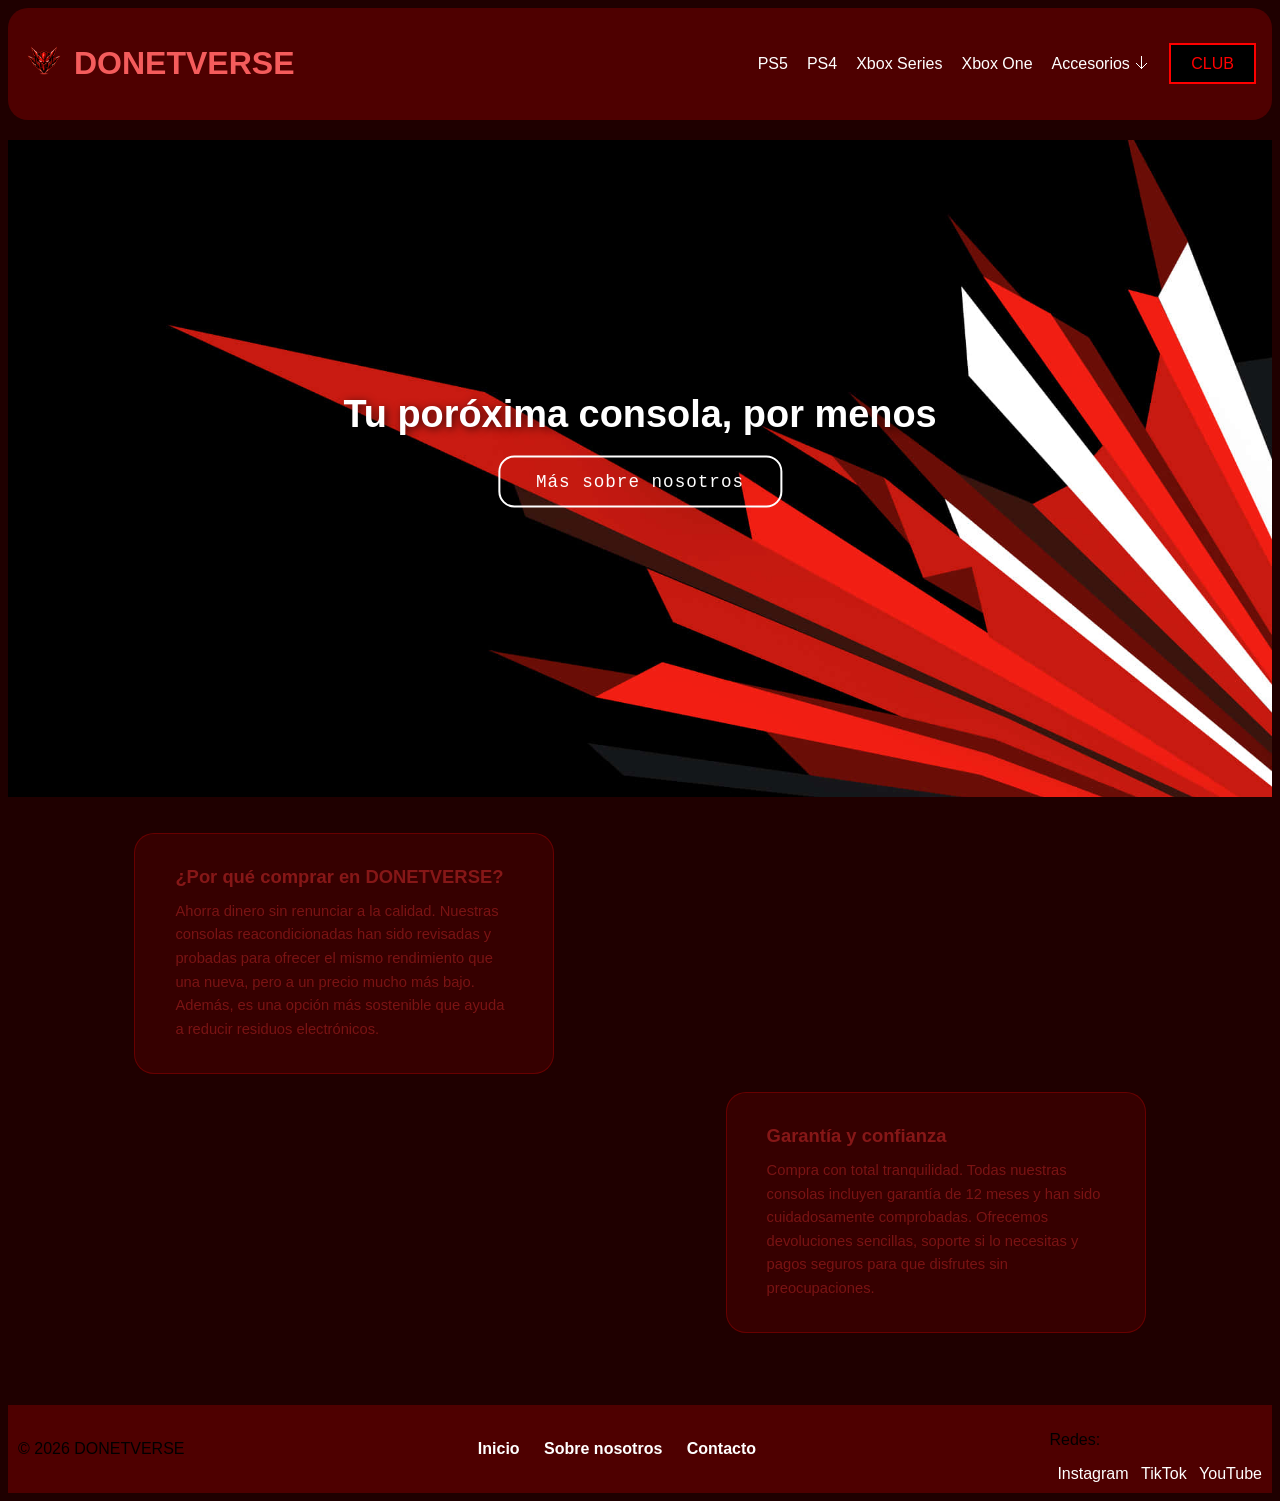
<file: index.html>
<!DOCTYPE html>
<html lang="en">
<head>
    <link rel="shortcut icon" href="sources/icono.png" />
    <link rel="stylesheet" href="style.css">
    <meta charset="UTF-8">
    <meta name="viewport" content="width=device-width, initial-scale=1.0">
    <title>Inicio</title>
</head>
<body>
    <header>
        <div class="logo">
        <a href="index.html"><img src="sources/icono.png" alt="logo"></a>
        <h1 class="titulo"><a href="index.html">DONETVERSE</a></h1>
        </div>
        <nav>
            <a href="ps5.html" class="botones-header">PS5</a>
            <a href="ps4.html" class="botones-header">PS4</a>
            <a href="xboxseries.html" class="botones-header">Xbox Series</a>
            <a href="xboxone.html" class="botones-header">Xbox One</a>
            <div class="desplegable">
                <a href="#" class="botones-header">Accesorios 🡣</a>
                <div class="contenido-desplegable">
                    <a href="acps5.html">PS5</a>
                    <a href="acps4.html">PS4</a>
                    <a href="acxobseries.html">Xbox Series</a>
                    <a href="acxboxone.html">Xbox One</a>
                </div>
            </div>
            <a href="club.html" class="boton-header-club">Club</a>
        </nav>
    </header>
    <div class="slider">
    <div class="texto-central">
        <h1 class="titulo-slider">Tu poróxima consola, por menos</h1>
        <a class="boton-slider" href="sobrn.html">Más sobre nosotros</a>
    </div>
    <div class="slides">
        <img src="sources/img1.jpg">
        <img src="sources/img2.jpg">
        <img src="sources/img3.jpg">
        <img src="sources/img4.jpg">
        <img src="sources/img5.jpg">
    </div>
</div>
<br>
<br>
    <div class="caja-info caja-info-izquierda">
        <h3 class="caja-info-titulo">¿Por qué comprar en DONETVERSE?</h3>
        <p class="caja-info-texto">Ahorra dinero sin renunciar a la calidad. Nuestras consolas reacondicionadas han sido revisadas y probadas para ofrecer el mismo rendimiento que una nueva, pero a un precio mucho más bajo. Además, es una opción más sostenible que ayuda a reducir residuos electrónicos.</p>
    </div>
    <br>
    <div class="caja-info caja-info-derecha">
        <h3 class="caja-info-titulo">Garantía y confianza</h3>
        <p class="caja-info-texto">Compra con total tranquilidad. Todas nuestras consolas incluyen garantía de 12 meses y han sido cuidadosamente comprobadas. Ofrecemos devoluciones sencillas, soporte si lo necesitas y pagos seguros para que disfrutes sin preocupaciones.</p>
    </div>
    <br>
    <br>
    <br>
    <br>
    <footer class="pie">
        <div class="pie-izquierda">
            <p>© 2026 DONETVERSE</p>
        </div>
        <div class="pie-centro">
            <a href="index.html">Inicio</a>
            <a href="sobrn.html">Sobre nosotros</a>
            <a href="contacto.html">Contacto</a>
        </div>
        <div class="pie-derecha">
            <p>Redes:</p>
            <a href="https://www.instagram.com/">Instagram</a>
            <a href="https://www.tiktok.com/@donetversees">TikTok</a>
            <a href="https://www.youtube.com/@donetverse">YouTube</a>
        </div>
    </footer>
</body>
</html>
</file>
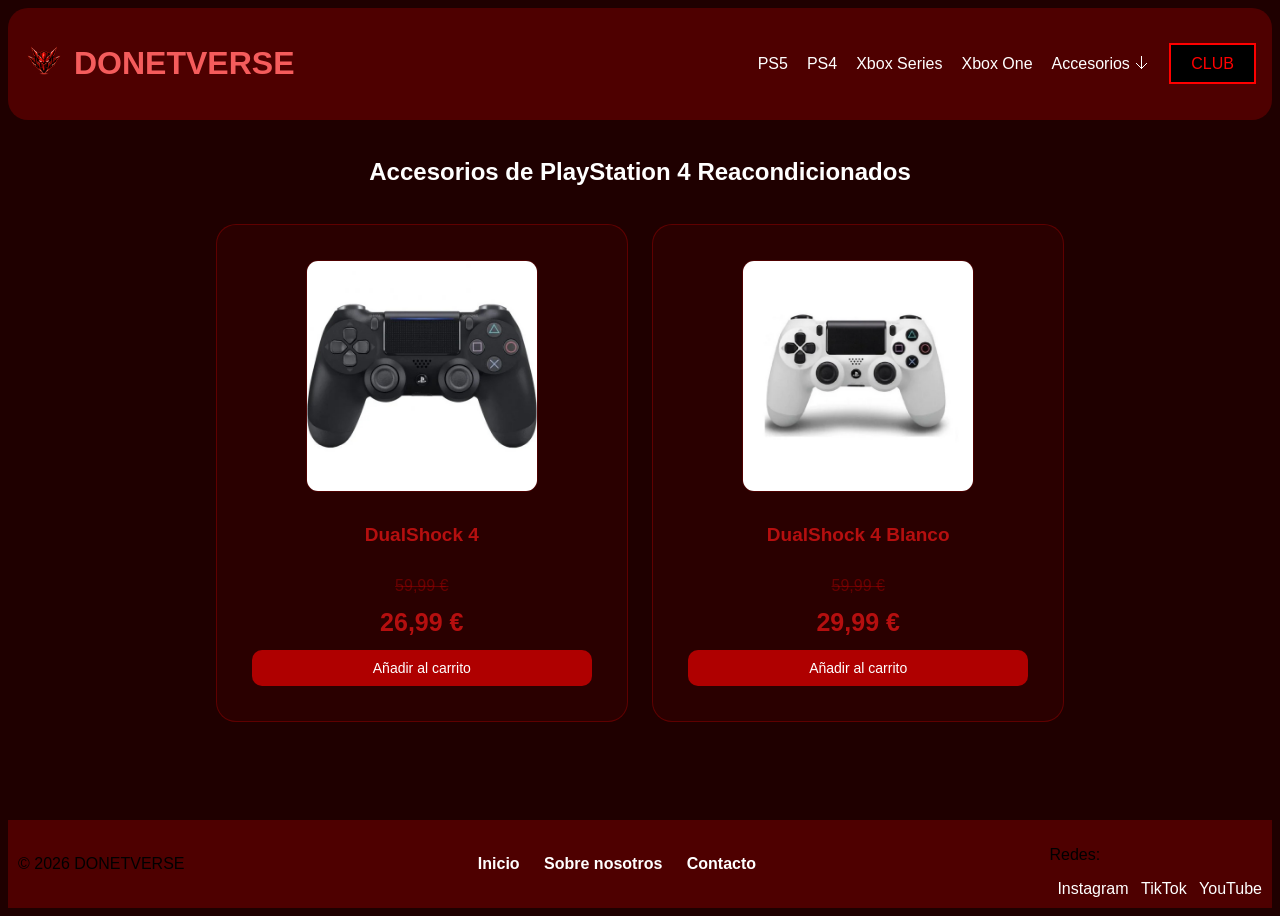
<file: acps4.html>
<!DOCTYPE html>
<html lang="en">
<head>
    <link rel="shortcut icon" href="sources/icono.png" />
    <link rel="stylesheet" href="style.css">
    <meta charset="UTF-8">
    <meta name="viewport" content="width=device-width, initial-scale=1.0">
    <title>Accesorios de PlayStation 4</title>
</head>
<body>
    <header>
        <div class="logo">
        <a href="index.html"><img src="sources/icono.png" alt="logo"></a>
        <h1 class="titulo"><a href="index.html">DONETVERSE</a></h1>
        </div>
        <nav>
            <a href="ps5.html" class="botones-header">PS5</a>
            <a href="ps4.html" class="botones-header">PS4</a>
            <a href="xboxseries.html" class="botones-header">Xbox Series</a>
            <a href="xboxone.html" class="botones-header">Xbox One</a>
            <div class="desplegable">
                <a href="#" class="botones-header">Accesorios 🡣</a>
                <div class="contenido-desplegable">
                    <a href="acps5.html">PS5</a>
                    <a href="acps4.html">PS4</a>
                    <a href="acxobseries.html">Xbox Series</a>
                    <a href="acxboxone.html">Xbox One</a>
                </div>
            </div>
            <a href="club.html" class="boton-header-club">Club</a>
        </nav>
    </header>
    <br>
    <h2 class="titulo-catalogo"> Accesorios de PlayStation 4 Reacondicionados</h2>
    <br>
    <div class="contenedor-productos">
        <div class="recuadro">
            <img class="recuadro-imagen" src="sources/ps4/mandops4.jpg">
            <p class="recuadro-titulo">DualShock 4</p>
            <span class="precio-original">59,99 €</span>
            <span class="precio-oferta">26,99 €</span>
            <button class="boton-registrarse" onclick="window.alert('Artículo añadido al carrito')">Añadir al carrito</button>
        </div>
        <div class="recuadro">
            <img class="recuadro-imagen" src="sources/ps4/mando2ps4.webp">
            <p class="recuadro-titulo">DualShock 4 Blanco</p>
            <span class="precio-original">59,99 €</span>
            <span class="precio-oferta">29,99 €</span>
            <button class="boton-registrarse" onclick="window.alert('Artículo añadido al carrito')">Añadir al carrito</button>
        </div>
    </div>
    <footer class="pie">
        <div class="pie-izquierda">
            <p>© 2026 DONETVERSE</p>
        </div>
        <div class="pie-centro">
            <a href="index.html">Inicio</a>
            <a href="sobrn.html">Sobre nosotros</a>
            <a href="contacto.html">Contacto</a>
        </div>
        <div class="pie-derecha">
            <p>Redes:</p>
            <a href="https://www.instagram.com/">Instagram</a>
            <a href="https://www.tiktok.com/@donetversees">TikTok</a>
            <a href="https://www.youtube.com/@donetverse">YouTube</a>
        </div>
    </footer>
</body>
</html>
</file>
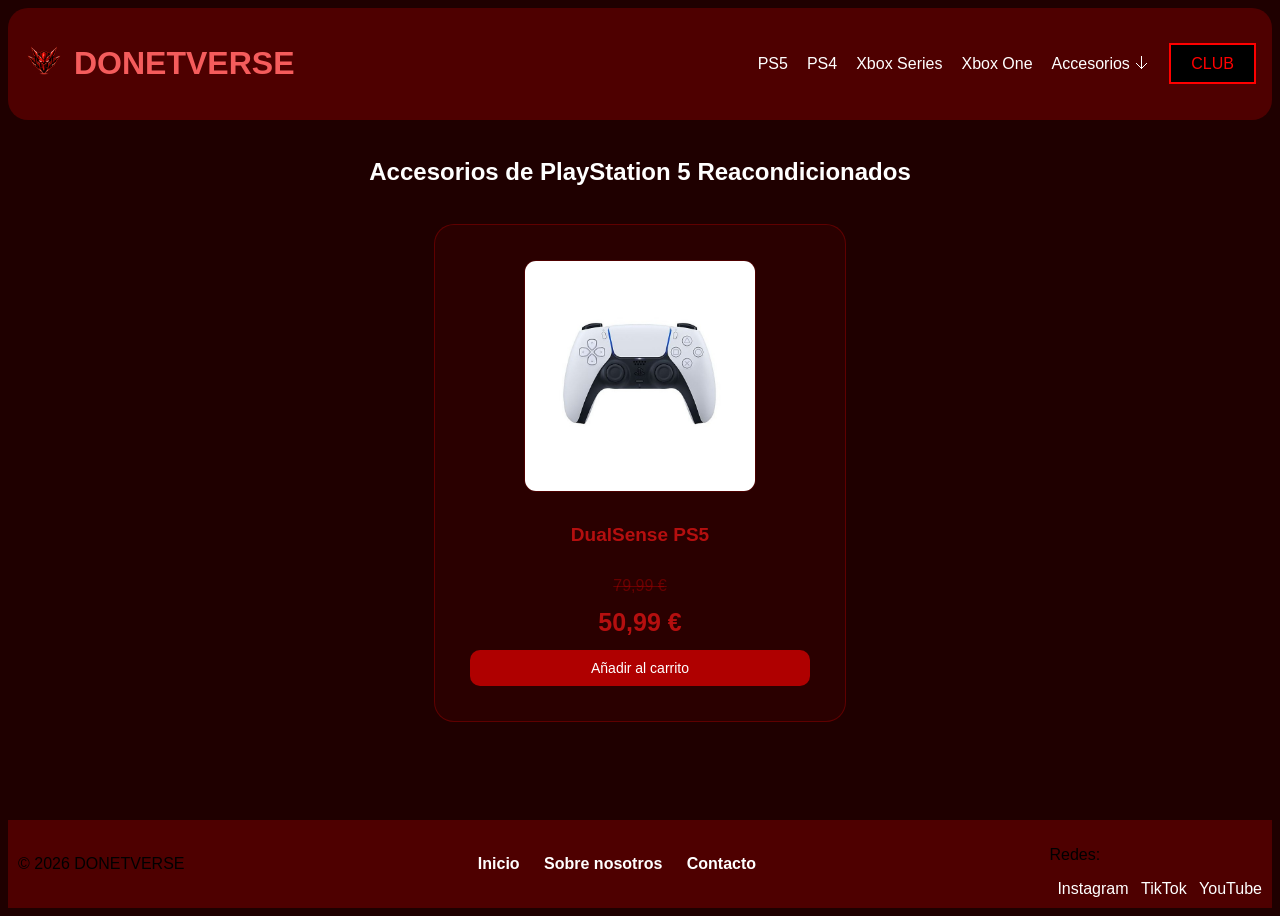
<file: acps5.html>
<!DOCTYPE html>
<html lang="en">
<head>
    <link rel="shortcut icon" href="sources/icono.png" />
    <link rel="stylesheet" href="style.css">
    <meta charset="UTF-8">
    <meta name="viewport" content="width=device-width, initial-scale=1.0">
    <title>Accesorios de PlayStation 5</title>
</head>
<body>
    <header>
        <div class="logo">
        <a href="index.html"><img src="sources/icono.png" alt="logo"></a>
        <h1 class="titulo"><a href="index.html">DONETVERSE</a></h1>
        </div>
        <nav>
            <a href="ps5.html" class="botones-header">PS5</a>
            <a href="ps4.html" class="botones-header">PS4</a>
            <a href="xboxseries.html" class="botones-header">Xbox Series</a>
            <a href="xboxone.html" class="botones-header">Xbox One</a>
            <div class="desplegable">
                <a href="#" class="botones-header">Accesorios 🡣</a>
                <div class="contenido-desplegable">
                    <a href="acps5.html">PS5</a>
                    <a href="acps4.html">PS4</a>
                    <a href="acxobseries.html">Xbox Series</a>
                    <a href="acxboxone.html">Xbox One</a>
                </div>
            </div>
            <a href="club.html" class="boton-header-club">Club</a>
        </nav>
    </header>
    <br>
    <h2 class="titulo-catalogo"> Accesorios de PlayStation 5 Reacondicionados</h2>
    <br>
    <div class="contenedor-productos">
        <div class="recuadro">
            <img class="recuadro-imagen" src="sources/ps5/mandops5.jpg">
            <p class="recuadro-titulo">DualSense PS5</p>
            <span class="precio-original">79,99 €</span>
            <span class="precio-oferta">50,99 €</span>
            <button class="boton-registrarse" onclick="window.alert('Artículo añadido al carrito')">Añadir al carrito</button>
        </div>
    </div>
    <footer class="pie">
        <div class="pie-izquierda">
            <p>© 2026 DONETVERSE</p>
        </div>
        <div class="pie-centro">
            <a href="index.html">Inicio</a>
            <a href="sobrn.html">Sobre nosotros</a>
            <a href="contacto.html">Contacto</a>
        </div>
        <div class="pie-derecha">
            <p>Redes:</p>
            <a href="https://www.instagram.com/">Instagram</a>
            <a href="https://www.tiktok.com/@donetversees">TikTok</a>
            <a href="https://www.youtube.com/@donetverse">YouTube</a>
        </div>
    </footer>
</body>
</html>
</file>
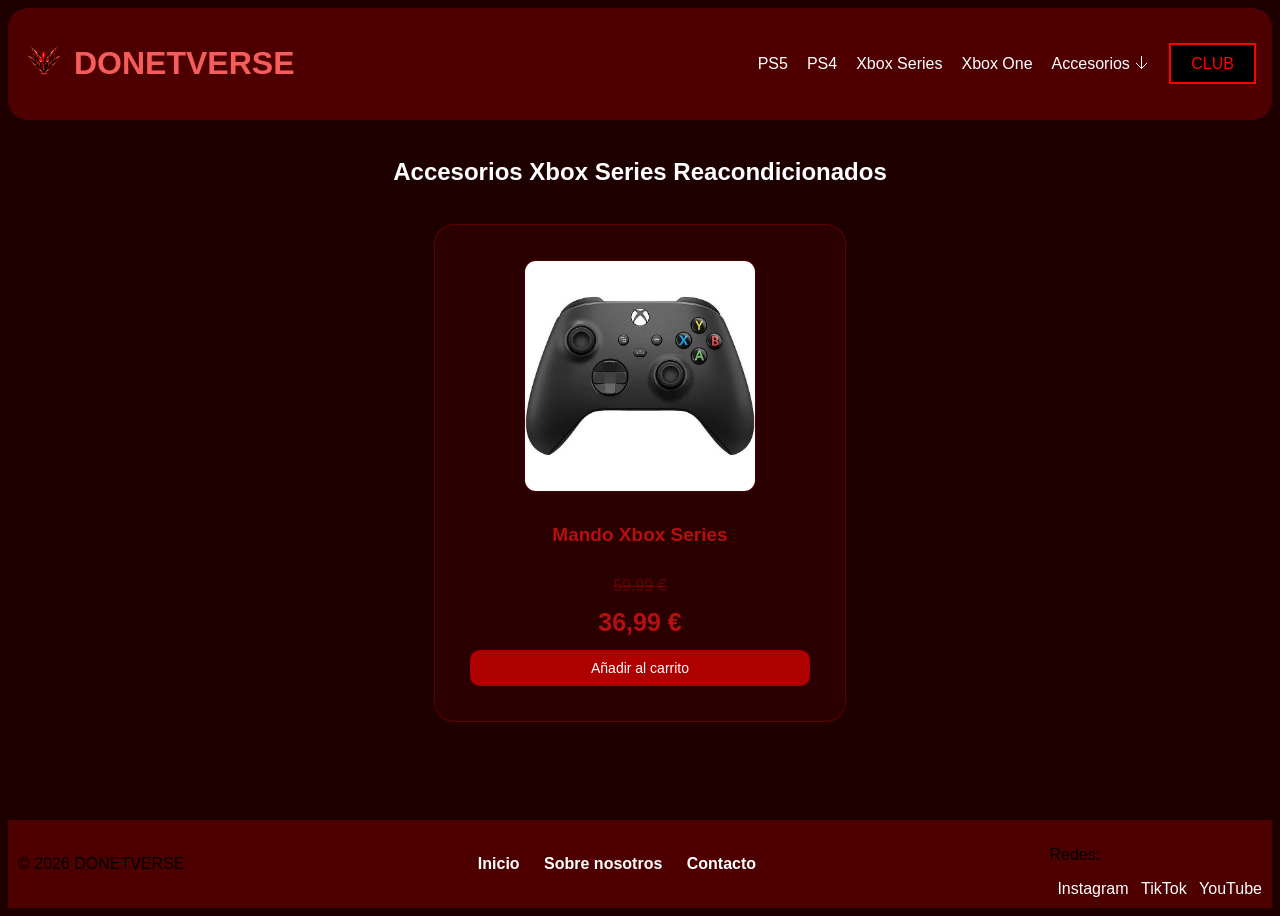
<file: acxobseries.html>
<!DOCTYPE html>
<html lang="en">
<head>
    <link rel="shortcut icon" href="sources/icono.png" />
    <link rel="stylesheet" href="style.css">
    <meta charset="UTF-8">
    <meta name="viewport" content="width=device-width, initial-scale=1.0">
    <title>Accesorios de Xbox Series</title>
</head>
<body>
    <header>
        <div class="logo">
        <a href="index.html"><img src="sources/icono.png" alt="logo"></a>
        <h1 class="titulo"><a href="index.html">DONETVERSE</a></h1>
        </div>
        <nav>
            <a href="ps5.html" class="botones-header">PS5</a>
            <a href="ps4.html" class="botones-header">PS4</a>
            <a href="xboxseries.html" class="botones-header">Xbox Series</a>
            <a href="xboxone.html" class="botones-header">Xbox One</a>
            <div class="desplegable">
                <a href="#" class="botones-header">Accesorios 🡣</a>
                <div class="contenido-desplegable">
                    <a href="acps5.html">PS5</a>
                    <a href="acps4.html">PS4</a>
                    <a href="acxobseries.html">Xbox Series</a>
                    <a href="acxboxone.html">Xbox One</a>
                </div>
            </div>
            <a href="club.html" class="boton-header-club">Club</a>
        </nav>
    </header>
    <br>
    <h2 class="titulo-catalogo"> Accesorios Xbox Series Reacondicionados</h2>
    <br>
    <div class="contenedor-productos">
        <div class="recuadro">
            <img class="recuadro-imagen" src="sources/xboxseries/mandoxbsx.jpg">
            <p class="recuadro-titulo">Mando Xbox Series</p>
            <span class="precio-original">59,99 €</span>
            <span class="precio-oferta">36,99 €</span>
            <button class="boton-registrarse" onclick="window.alert('Artículo añadido al carrito')">Añadir al carrito</button>
        </div>
    </div>
    <footer class="pie">
        <div class="pie-izquierda">
            <p>© 2026 DONETVERSE</p>
        </div>
        <div class="pie-centro">
            <a href="index.html">Inicio</a>
            <a href="sobrn.html">Sobre nosotros</a>
            <a href="contacto.html">Contacto</a>
        </div>
        <div class="pie-derecha">
            <p>Redes:</p>
            <a href="https://www.instagram.com/">Instagram</a>
            <a href="https://www.tiktok.com/@donetversees">TikTok</a>
            <a href="https://www.youtube.com/@donetverse">YouTube</a>
        </div>
    </footer>
</body>
</html>
</file>
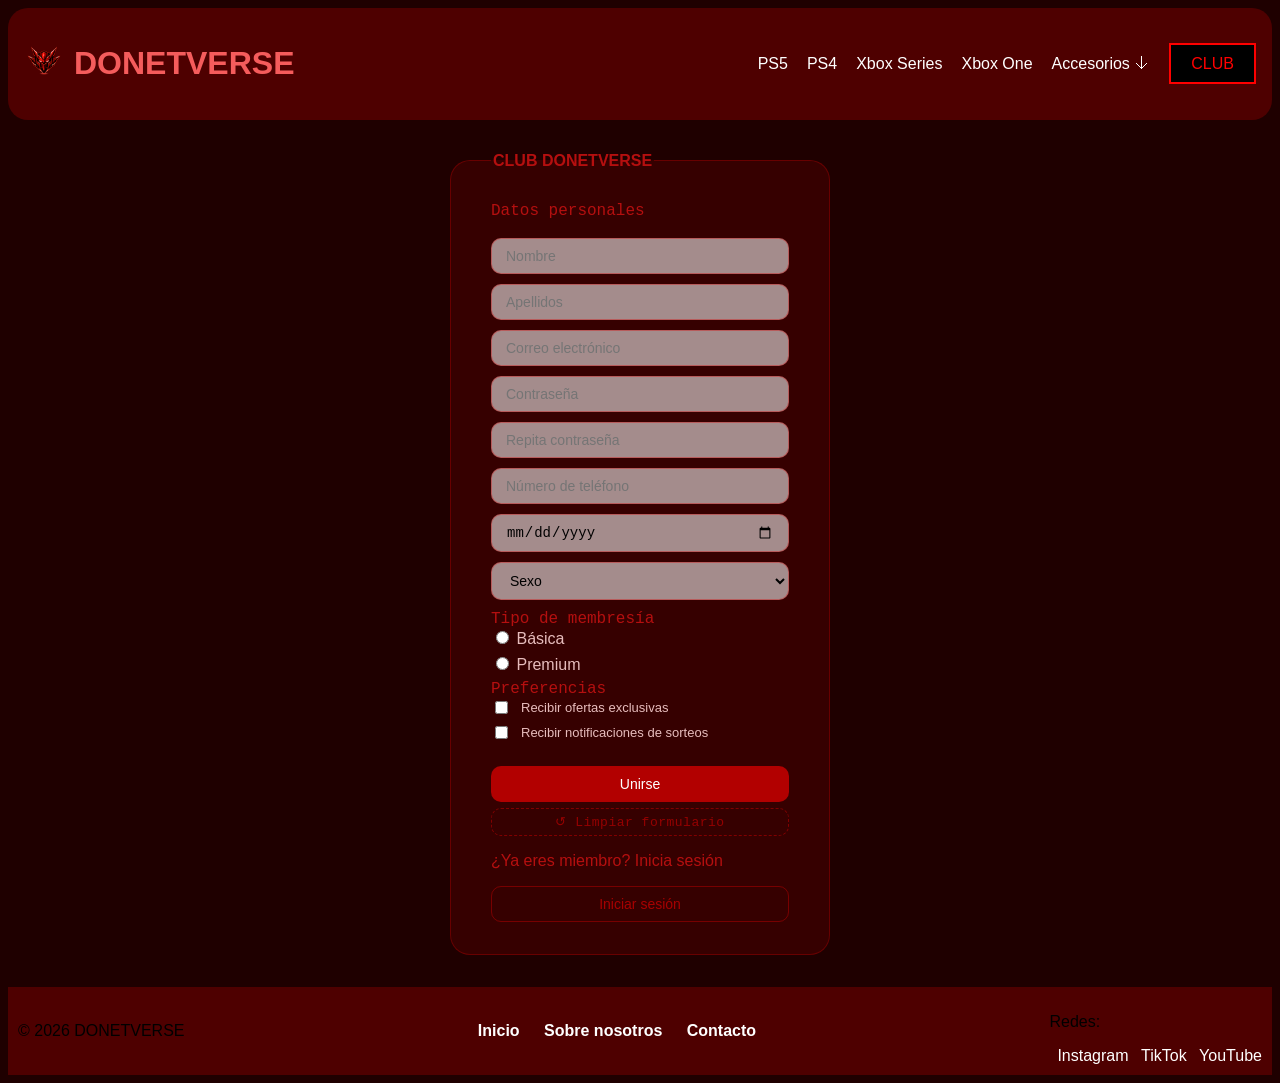
<file: club.html>
<!DOCTYPE html>
<html lang="en">
<head>
    <link rel="shortcut icon" href="sources/icono.png" />
    <link rel="stylesheet" href="style.css">
    <meta charset="UTF-8">
    <meta name="viewport" content="width=device-width, initial-scale=1.0">
    <title>Club</title>
</head>
<body>
    <header>
        <div class="logo">
            <a href="index.html"><img src="sources/icono.png" alt="logo"></a>
            <h1 class="titulo"><a href="index.html">DONETVERSE</a></h1>
        </div>
        <nav>
            <a href="ps5.html" class="botones-header">PS5</a>
            <a href="ps4.html" class="botones-header">PS4</a>
            <a href="xboxseries.html" class="botones-header">Xbox Series</a>
            <a href="xboxone.html" class="botones-header">Xbox One</a>
             <div class="desplegable">
                <a href="#" class="botones-header">Accesorios 🡣</a>
                <div class="contenido-desplegable">
                    <a href="acps5.html">PS5</a>
                    <a href="acps4.html">PS4</a>
                    <a href="acxobseries.html">Xbox Series</a>
                    <a href="acxboxone.html">Xbox One</a>
                </div>
            </div>
            <a href="club.html" class="boton-header-club">Club</a>
        </nav>
    </header>
 
    <div class="formulario">
    <fieldset class="caja">
        <legend class="titulo-clubdonetverse"><strong>CLUB DONETVERSE</strong></legend>
        <label class="datos-personales">Datos personales</label>
        <br>
        <input class="valor" type="text" placeholder="Nombre">
        <input class="valor" type="text" placeholder="Apellidos">
        <input class="valor" type="email" placeholder="Correo electrónico">
        <input class="valor" type="password" placeholder="Contraseña">
        <input class="valor" type="password" placeholder="Repita contraseña">
        <input class="valor" type="tel" placeholder="Número de teléfono">
        <input class="valor" type="date">
        <select class="valor" name="Sexo">
            <option value="" disabled selected hidden>Sexo</option>
            <option value="hombre">Hombre</option>
            <option value="mujer">Mujer</option>
            <option value="prefieronodecirlo">Prefiero no decirlo</option>
        </select>

        <!-- RADIO BUTTONS -->
        <label class="datos-personales">Tipo de membresía</label>
        <div class="grupo-opciones">
            <label class="opcion-radio">
                <input type="radio" name="membresia" value="basica">
                <span class="custom-radio">Básica</span>
            </label>
            <label class="opcion-radio">
                <input type="radio" name="membresia" value="premium">
                <span class="custom-radio">Premium</span>
            </label>
        </div>

        <!-- CHECKBOXES -->
        <label class="datos-personales">Preferencias</label>
        <div class="grupo-opciones">
            <label class="opcion-check">
                <input type="checkbox" name="ofertas">
                <span class="custom-check">Recibir ofertas exclusivas</span>
            </label>
            <label class="opcion-check">
                <input type="checkbox" name="sorteos">
                <span class="custom-check">Recibir notificaciones de sorteos</span>
            </label>
        </div>

        <br>
        <button class="boton-registrarse" onclick="location.href='welcome.html'">Unirse</button>

        <button class="boton-reset" type="reset">↺ Limpiar formulario</button>

        <p class="iniciar-sesion">¿Ya eres miembro? Inicia sesión</p>
        <button class="boton-sesion" onclick="location.href='iniciosesion.html'">Iniciar sesión</button>
    </fieldset>
    </div>
    <footer class="pie">
        <div class="pie-izquierda">
            <p>© 2026 DONETVERSE</p>
        </div>
        <div class="pie-centro">
            <a href="index.html">Inicio</a>
            <a href="sobrn.html">Sobre nosotros</a>
            <a href="contacto.html">Contacto</a>
        </div>
        <div class="pie-derecha">
            <p>Redes:</p>
            <a href="https://www.instagram.com/">Instagram</a>
            <a href="https://www.tiktok.com/@donetversees">TikTok</a>
            <a href="https://www.youtube.com/@donetverse">YouTube</a>
        </div>
    </footer>
</body>
</html>
</file>
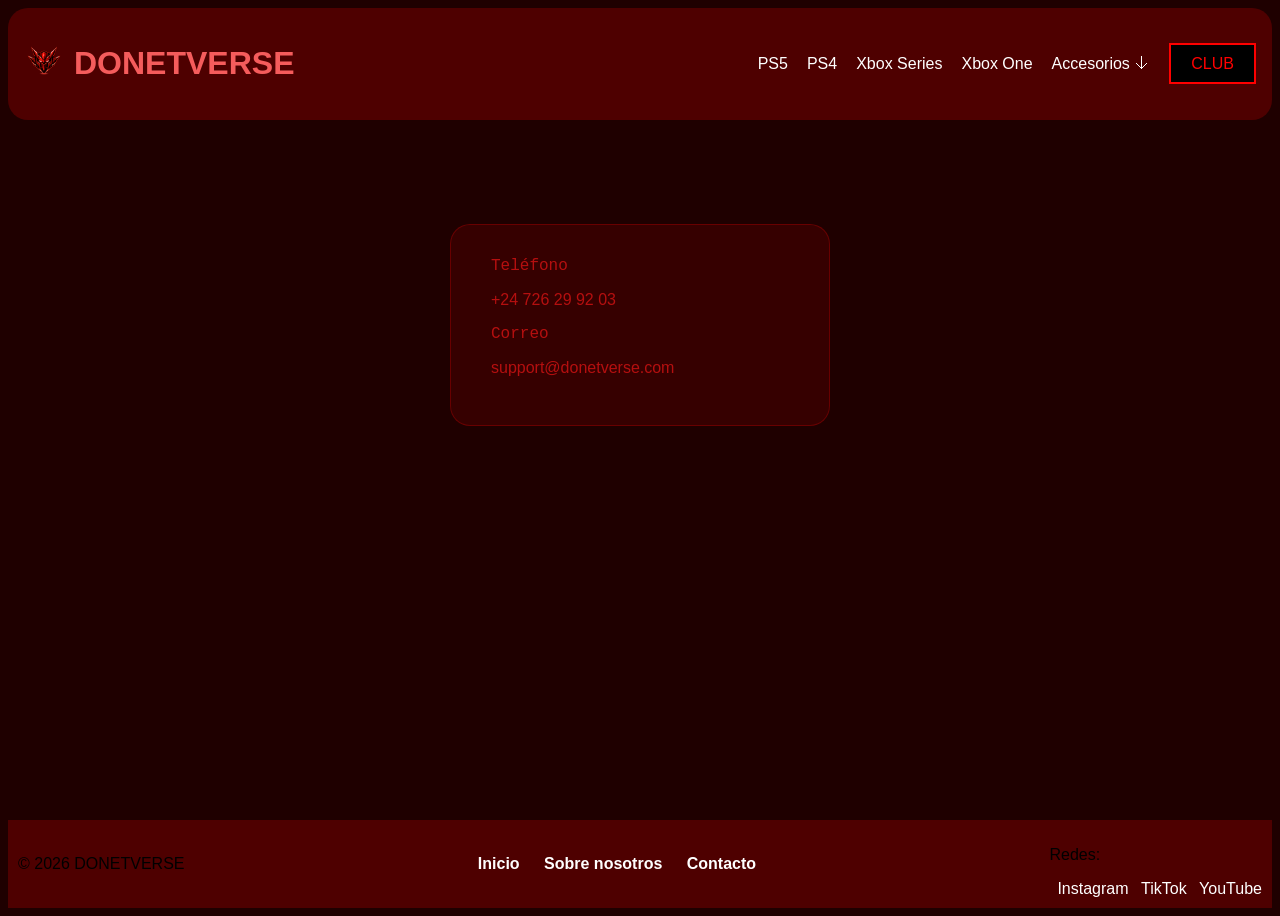
<file: contacto.html>
<!DOCTYPE html>
<html lang="en">
<head>
    <link rel="shortcut icon" href="sources/icono.png" />
    <link rel="stylesheet" href="style.css">
    <meta charset="UTF-8">
    <meta name="viewport" content="width=device-width, initial-scale=1.0">
    <title>Club</title>
</head>
<body>
    <header>
        <div class="logo">
            <a href="index.html"><img src="sources/icono.png" alt="logo"></a>
            <h1 class="titulo"><a href="index.html">DONETVERSE</a></h1>
        </div>
        <nav>
            <a href="ps5.html" class="botones-header">PS5</a>
            <a href="ps4.html" class="botones-header">PS4</a>
            <a href="xboxseries.html" class="botones-header">Xbox Series</a>
            <a href="xboxone.html" class="botones-header">Xbox One</a>
             <div class="desplegable">
                <a href="#" class="botones-header">Accesorios 🡣</a>
                <div class="contenido-desplegable">
                    <a href="acps5.html">PS5</a>
                    <a href="acps4.html">PS4</a>
                    <a href="acxobseries.html">Xbox Series</a>
                    <a href="acxboxone.html">Xbox One</a>
                </div>
            </div>
            <a href="club.html" class="boton-header-club">Club</a>
        </nav>
    </header>
    <br>
    <br>
    <br>
    <br>
    <div class="formulario">
        <fieldset class="caja">
            <label class="datos-personales">Teléfono</label>
            <p class="titulo-clubdonetverse">+24 726 29 92 03</p>
            <label class="datos-personales">Correo</label>
            <p class="titulo-clubdonetverse">support@donetverse.com</p>
        </fieldset>
    </div>
    <footer class="pie">
        <div class="pie-izquierda">
            <p>© 2026 DONETVERSE</p>
        </div>
        <div class="pie-centro">
            <a href="index.html">Inicio</a>
            <a href="sobrn.html">Sobre nosotros</a>
            <a href="contacto.html">Contacto</a>
        </div>
        <div class="pie-derecha">
            <p>Redes:</p>
            <a href="https://www.instagram.com/">Instagram</a>
            <a href="https://www.tiktok.com/@donetversees">TikTok</a>
            <a href="https://www.youtube.com/@donetverse">YouTube</a>
        </div>
    </footer>
</body>
</html>
</file>
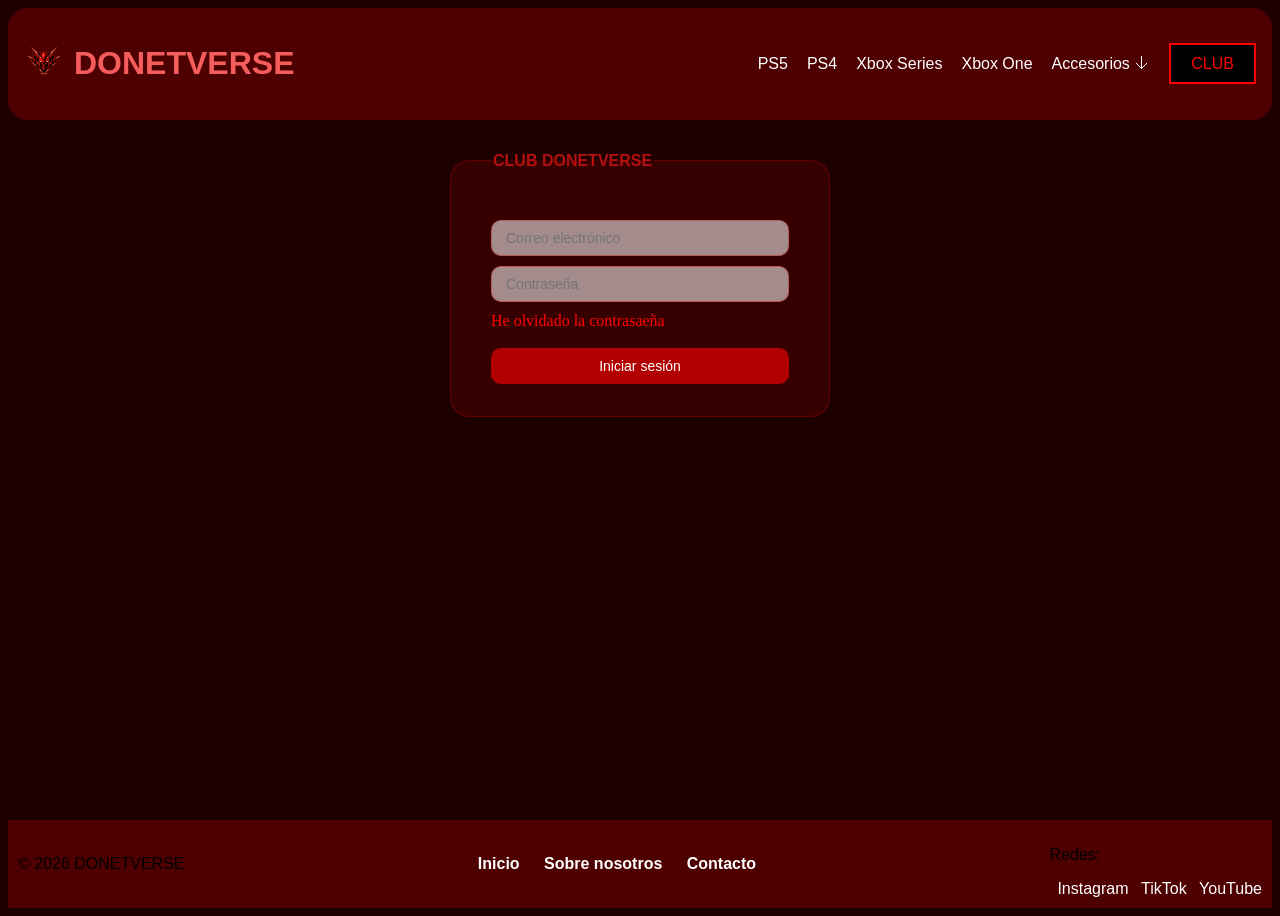
<file: iniciosesion.html>
<!DOCTYPE html>
<html lang="en">
<head>
    <link rel="shortcut icon" href="sources/icono.png" />
    <link rel="stylesheet" href="style.css">
    <meta charset="UTF-8">
    <meta name="viewport" content="width=device-width, initial-scale=1.0">
    <title>Club</title>
</head>
<body>
    <header>
        <div class="logo">
            <a href="index.html"><img src="sources/icono.png" alt="logo"></a>
            <h1 class="titulo"><a href="index.html">DONETVERSE</a></h1>
        </div>
        <nav>
            <a href="ps5.html" class="botones-header">PS5</a>
            <a href="ps4.html" class="botones-header">PS4</a>
            <a href="xboxseries.html" class="botones-header">Xbox Series</a>
            <a href="xboxone.html" class="botones-header">Xbox One</a>
             <div class="desplegable">
                <a href="#" class="botones-header">Accesorios 🡣</a>
                <div class="contenido-desplegable">
                    <a href="acps5.html">PS5</a>
                    <a href="acps4.html">PS4</a>
                    <a href="acxobseries.html">Xbox Series</a>
                    <a href="acxboxone.html">Xbox One</a>
                </div>
            </div>
            <a href="club.html" class="boton-header-club">Club</a>
        </nav>
    </header>
 
    <div class="formulario">
    <fieldset class="caja">
        <legend class="titulo-clubdonetverse"><strong>CLUB DONETVERSE</strong></legend>
        <br>
        <input class="valor" type="text" placeholder="Correo electrónico">
        <input class="valor" type="password" placeholder="Contraseña">
        <a href="#" class="password-reset">He olvidado la contrasaeña</a>
        <br>
        <button class="boton-registrarse" onclick="location.href='index.html'">Iniciar sesión</button>
    </fieldset>
    </div>
    <footer class="pie">
        <div class="pie-izquierda">
            <p>© 2026 DONETVERSE</p>
        </div>
        <div class="pie-centro">
            <a href="index.html">Inicio</a>
            <a href="sobrn.html">Sobre nosotros</a>
            <a href="contacto.html">Contacto</a>
        </div>
        <div class="pie-derecha">
            <p>Redes:</p>
            <a href="https://www.instagram.com/">Instagram</a>
            <a href="https://www.tiktok.com/@donetversees">TikTok</a>
            <a href="https://www.youtube.com/@donetverse">YouTube</a>
        </div>
    </footer>
</body>
</html>
</file>
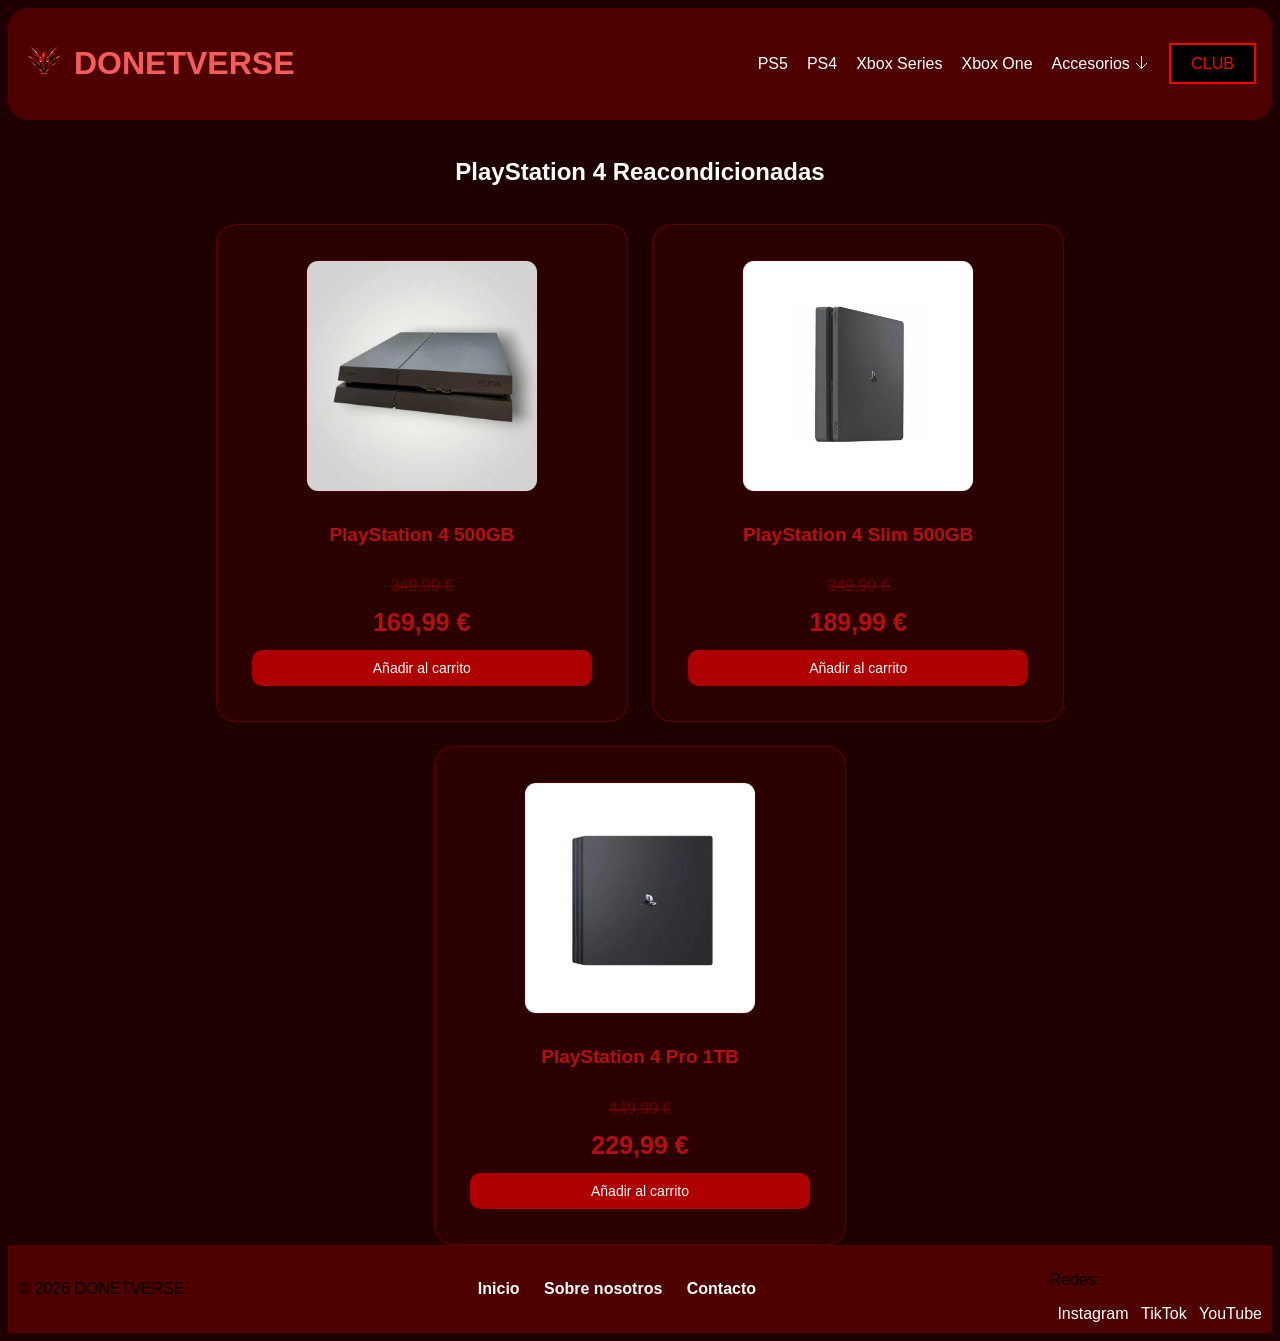
<file: ps4.html>
<!DOCTYPE html>
<html lang="en">
<head>
    <link rel="shortcut icon" href="sources/icono.png" />
    <link rel="stylesheet" href="style.css">
    <meta charset="UTF-8">
    <meta name="viewport" content="width=device-width, initial-scale=1.0">
    <title>PlayStation 5</title>
</head>
<body>
    <header>
        <div class="logo">
        <a href="index.html"><img src="sources/icono.png" alt="logo"></a>
        <h1 class="titulo"><a href="index.html">DONETVERSE</a></h1>
        </div>
        <nav>
            <a href="ps5.html" class="botones-header">PS5</a>
            <a href="ps4.html" class="botones-header">PS4</a>
            <a href="xboxseries.html" class="botones-header">Xbox Series</a>
            <a href="xboxone.html" class="botones-header">Xbox One</a>
             <div class="desplegable">
                <a href="#" class="botones-header">Accesorios 🡣</a>
                <div class="contenido-desplegable">
                    <a href="acps5.html">PS5</a>
                    <a href="acps4.html">PS4</a>
                    <a href="acxobseries.html">Xbox Series</a>
                    <a href="acxboxone.html">Xbox One</a>
                </div>
            </div>
            <a href="club.html" class="boton-header-club">Club</a>
        </nav>
    </header>
    <br>
    <h2 class="titulo-catalogo">PlayStation 4 Reacondicionadas</h2>
    <br>
    <div class="contenedor-productos">
        <div class="recuadro">
            <img class="recuadro-imagen" src="sources/ps4/ps4fat.jpg">
            <p class="recuadro-titulo">PlayStation 4 500GB</p>
            <span class="precio-original">349,99 €</span>
            <span class="precio-oferta">169,99 €</span>
            <button class="boton-registrarse" onclick="window.alert('Artículo añadido al carrito')">Añadir al carrito</button>
        </div>
        <div class="recuadro">
            <img class="recuadro-imagen" src="sources/ps4/ps4slim.jpg">
            <p class="recuadro-titulo">PlayStation 4 Slim 500GB</p>
            <span class="precio-original">349,99 €</span>
            <span class="precio-oferta">189,99 €</span>
            <button class="boton-registrarse" onclick="window.alert('Artículo añadido al carrito')">Añadir al carrito</button>
        </div>
        <div class="recuadro">
            <img class="recuadro-imagen" src="sources/ps4/ps4pro.jpg">
            <p class="recuadro-titulo">PlayStation 4 Pro 1TB</p>
            <span class="precio-original">449,99 €</span>
            <span class="precio-oferta">229,99 €</span>
            <button class="boton-registrarse" onclick="window.alert('Artículo añadido al carrito')">Añadir al carrito</button>
        </div>
    </div>
    <footer class="pie">
        <div class="pie-izquierda">
            <p>© 2026 DONETVERSE</p>
        </div>
        <div class="pie-centro">
            <a href="index.html">Inicio</a>
            <a href="sobrn.html">Sobre nosotros</a>
            <a href="contacto.html">Contacto</a>
        </div>
        <div class="pie-derecha">
            <p>Redes:</p>
            <a href="https://www.instagram.com/">Instagram</a>
            <a href="https://www.tiktok.com/@donetversees">TikTok</a>
            <a href="https://www.youtube.com/@donetverse">YouTube</a>
        </div>
    </footer>
</body>
</html>
</file>
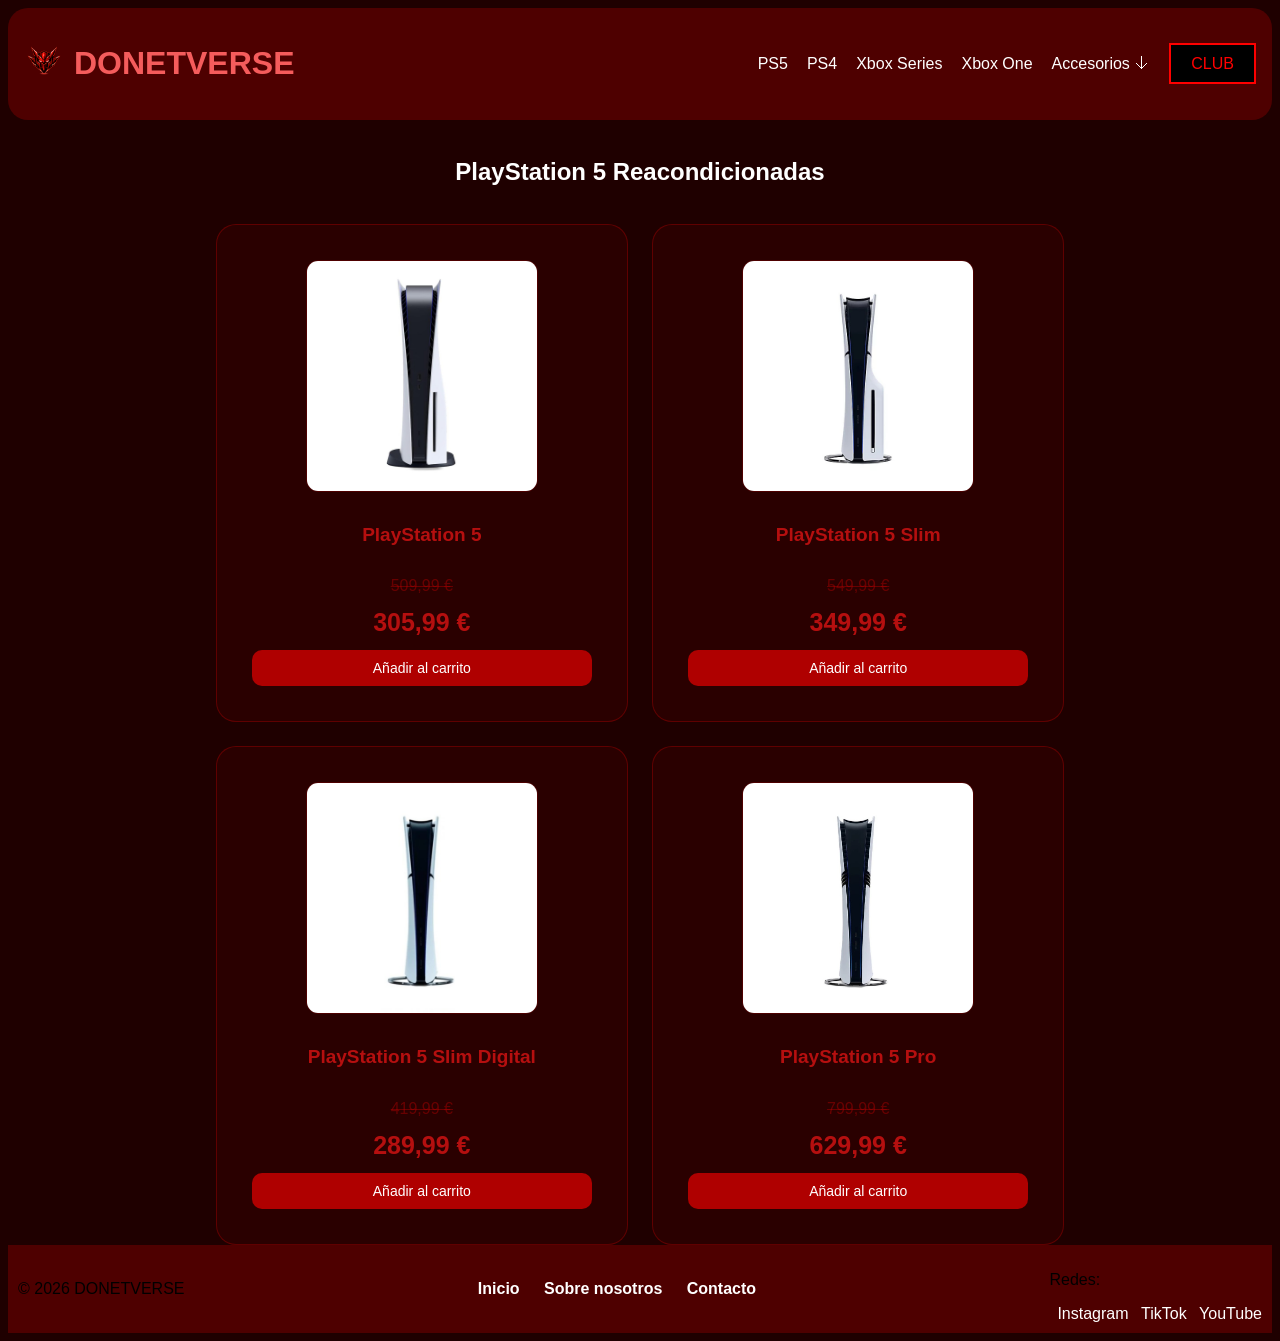
<file: ps5.html>
<!DOCTYPE html>
<html lang="en">
<head>
    <link rel="shortcut icon" href="sources/icono.png" />
    <link rel="stylesheet" href="style.css">
    <meta charset="UTF-8">
    <meta name="viewport" content="width=device-width, initial-scale=1.0">
    <title>PlayStation 5</title>
</head>
<body>
    <header>
        <div class="logo">
        <a href="index.html"><img src="sources/icono.png" alt="logo"></a>
        <h1 class="titulo"><a href="index.html">DONETVERSE</a></h1>
        </div>
        <nav>
            <a href="ps5.html" class="botones-header">PS5</a>
            <a href="ps4.html" class="botones-header">PS4</a>
            <a href="xboxseries.html" class="botones-header">Xbox Series</a>
            <a href="xboxone.html" class="botones-header">Xbox One</a>
            <div class="desplegable">
                <a href="#" class="botones-header">Accesorios 🡣</a>
                <div class="contenido-desplegable">
                    <a href="acps5.html">PS5</a>
                    <a href="acps4.html">PS4</a>
                    <a href="acxobseries.html">Xbox Series</a>
                    <a href="acxboxone.html">Xbox One</a>
                </div>
            </div>
            <a href="club.html" class="boton-header-club">Club</a>
        </nav>
    </header>
    <br>
    <h2 class="titulo-catalogo">PlayStation 5 Reacondicionadas</h2>
    <br>
    <div class="contenedor-productos">
        <div class="recuadro">
            <img class="recuadro-imagen" src="sources/ps5/ps5fat.jpeg">
            <p class="recuadro-titulo">PlayStation 5</p>
            <span class="precio-original">509,99 €</span>
            <span class="precio-oferta">305,99 €</span>
            <button class="boton-registrarse" onclick="window.alert('Artículo añadido al carrito')">Añadir al carrito</button>
        </div>
        <div class="recuadro">
            <img class="recuadro-imagen" src="sources/ps5/ps5slim.jpeg">
            <p class="recuadro-titulo">PlayStation 5 Slim</p>
            <span class="precio-original">549,99 €</span>
            <span class="precio-oferta">349,99 €</span>
            <button class="boton-registrarse" onclick="window.alert('Artículo añadido al carrito')">Añadir al carrito</button>
        </div>
        <div class="recuadro">
            <img class="recuadro-imagen" src="sources/ps5/ps5slidigital.jpeg">
            <p class="recuadro-titulo">PlayStation 5 Slim Digital</p>
            <span class="precio-original">419,99 €</span>
            <span class="precio-oferta">289,99 €</span>
            <button class="boton-registrarse" onclick="window.alert('Artículo añadido al carrito')">Añadir al carrito</button>
        </div>
        <div class="recuadro">
            <img class="recuadro-imagen" src="sources/ps5/ps5pro.jpeg">
            <p class="recuadro-titulo">PlayStation 5 Pro</p>
            <span class="precio-original">799,99 €</span>
            <span class="precio-oferta">629,99 €</span>
            <button class="boton-registrarse" onclick="window.alert('Artículo añadido al carrito')">Añadir al carrito</button>
        </div>
    </div>
    <footer class="pie">
        <div class="pie-izquierda">
            <p>© 2026 DONETVERSE</p>
        </div>
        <div class="pie-centro">
            <a href="index.html">Inicio</a>
            <a href="sobrn.html">Sobre nosotros</a>
            <a href="contacto.html">Contacto</a>
        </div>
        <div class="pie-derecha">
            <p>Redes:</p>
            <a href="https://www.instagram.com/">Instagram</a>
            <a href="https://www.tiktok.com/@donetversees">TikTok</a>
            <a href="https://www.youtube.com/@donetverse">YouTube</a>
        </div>
    </footer>
</body>
</html>
</file>
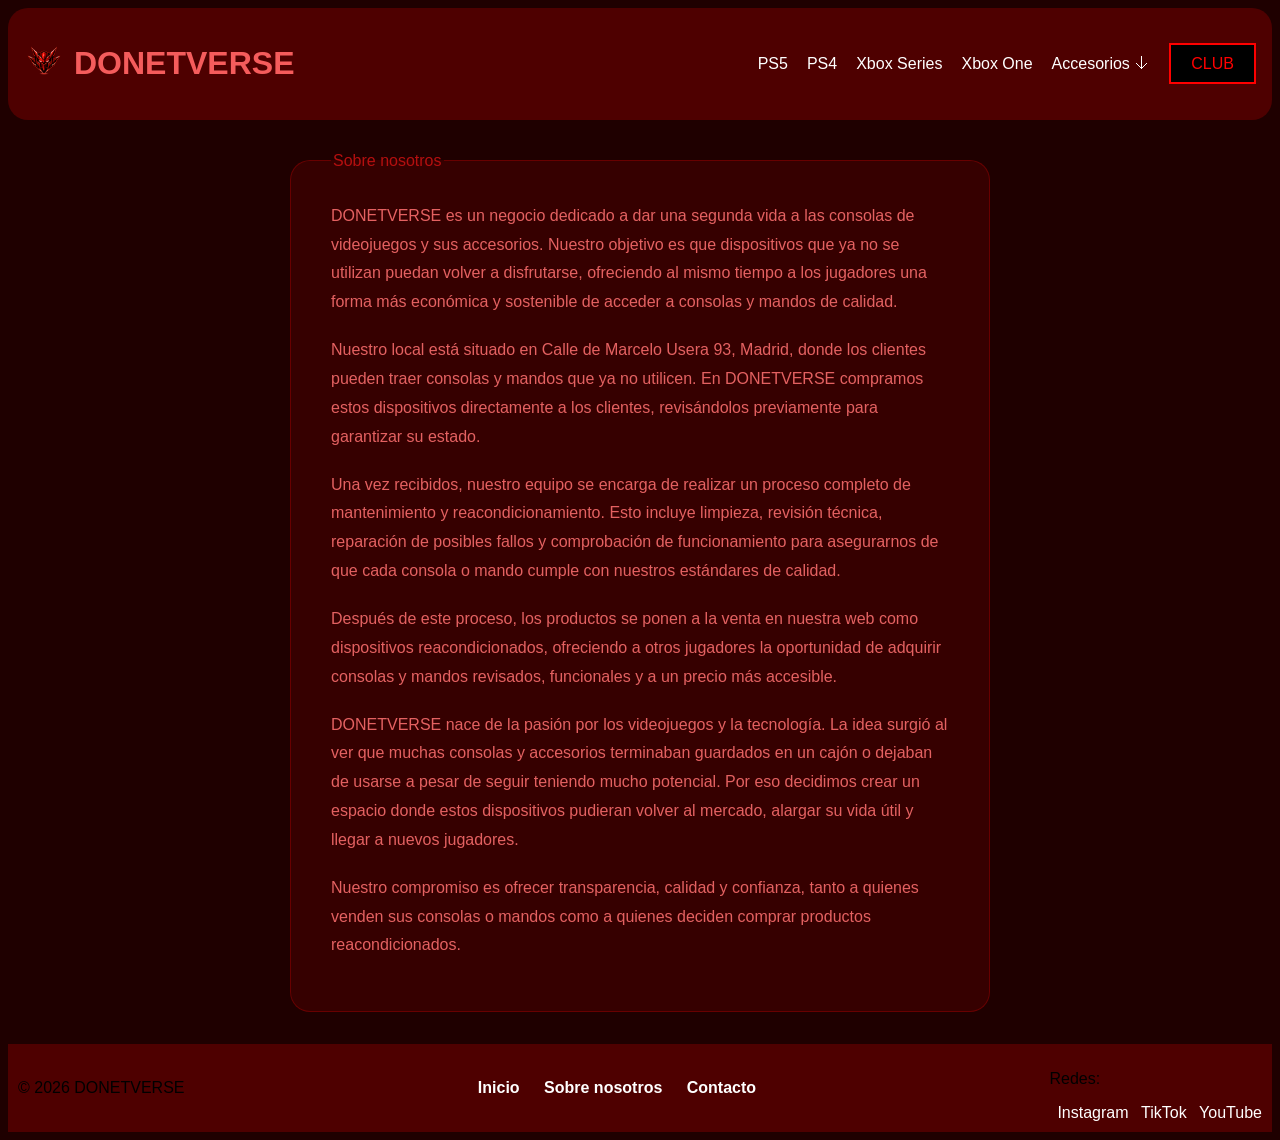
<file: sobrn.html>
<!DOCTYPE html>
<html lang="en">
<head>
    <link rel="shortcut icon" href="sources/icono.png" />
    <link rel="stylesheet" href="style.css">
    <meta charset="UTF-8">
    <meta name="viewport" content="width=device-width, initial-scale=1.0">
    <title>Sobre Nosotros - DONETVERSE</title>
</head>
<body>
    <header>
        <div class="logo">
            <a href="index.html"><img src="sources/icono.png" alt="logo"></a>
            <h1 class="titulo"><a href="index.html">DONETVERSE</a></h1>
        </div>
        <nav>
            <a href="ps5.html" class="botones-header">PS5</a>
            <a href="ps4.html" class="botones-header">PS4</a>
            <a href="xboxseries.html" class="botones-header">Xbox Series</a>
            <a href="xboxone.html" class="botones-header">Xbox One</a>
            <div class="desplegable">
                <a href="#" class="botones-header">Accesorios 🡣</a>
                <div class="contenido-desplegable">
                    <a href="acps5.html">PS5</a>
                    <a href="acps4.html">PS4</a>
                    <a href="acxobseries.html">Xbox Series</a>
                    <a href="acxboxone.html">Xbox One</a>
                </div>
            </div>
            <a href="club.html" class="boton-header-club">Club</a>
        </nav>
    </header>
 
    <div class="formulario">
        <fieldset class="caja-sobrenosotros">
            <legend class="titulo-clubdonetverse">Sobre nosotros</legend>
            <p class="sobre-texto">DONETVERSE es un negocio dedicado a dar una segunda vida a las consolas de videojuegos y sus accesorios. Nuestro objetivo es que dispositivos que ya no se utilizan puedan volver a disfrutarse, ofreciendo al mismo tiempo a los jugadores una forma más económica y sostenible de acceder a consolas y mandos de calidad.</p>
            <p class="sobre-texto">Nuestro local está situado en Calle de Marcelo Usera 93, Madrid, donde los clientes pueden traer consolas y mandos que ya no utilicen. En DONETVERSE compramos estos dispositivos directamente a los clientes, revisándolos previamente para garantizar su estado.</p>
            <p class="sobre-texto">Una vez recibidos, nuestro equipo se encarga de realizar un proceso completo de mantenimiento y reacondicionamiento. Esto incluye limpieza, revisión técnica, reparación de posibles fallos y comprobación de funcionamiento para asegurarnos de que cada consola o mando cumple con nuestros estándares de calidad.</p>
            <p class="sobre-texto">Después de este proceso, los productos se ponen a la venta en nuestra web como dispositivos reacondicionados, ofreciendo a otros jugadores la oportunidad de adquirir consolas y mandos revisados, funcionales y a un precio más accesible.</p>
            <p class="sobre-texto">DONETVERSE nace de la pasión por los videojuegos y la tecnología. La idea surgió al ver que muchas consolas y accesorios terminaban guardados en un cajón o dejaban de usarse a pesar de seguir teniendo mucho potencial. Por eso decidimos crear un espacio donde estos dispositivos pudieran volver al mercado, alargar su vida útil y llegar a nuevos jugadores.</p>
            <p class="sobre-texto">Nuestro compromiso es ofrecer transparencia, calidad y confianza, tanto a quienes venden sus consolas o mandos como a quienes deciden comprar productos reacondicionados.</p>
        </fieldset>
    </div>
 
    <footer class="pie">
        <div class="pie-izquierda">
            <p>© 2026 DONETVERSE</p>
        </div>
        <div class="pie-centro">
            <a href="index.html">Inicio</a>
            <a href="sobrn.html">Sobre nosotros</a>
            <a href="contacto.html">Contacto</a>
        </div>
        <div class="pie-derecha">
            <p>Redes:</p>
            <a href="https://www.instagram.com/">Instagram</a>
            <a href="https://www.tiktok.com/@donetversees">TikTok</a>
            <a href="https://www.youtube.com/@donetverse">YouTube</a>
        </div>
    </footer>
</body>
</html>
</file>
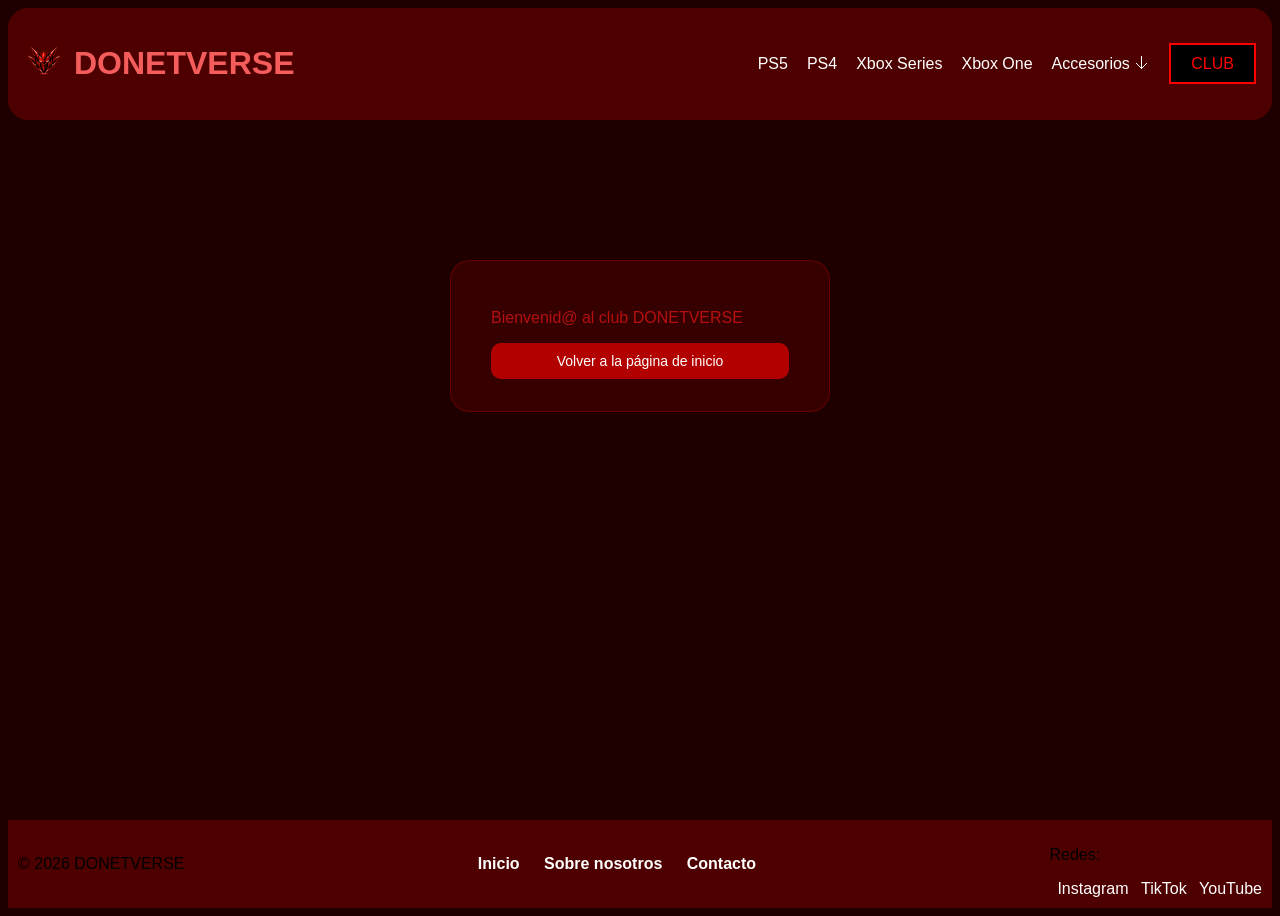
<file: welcome.html>
<!DOCTYPE html>
<html lang="en">
<head>
    <link rel="shortcut icon" href="sources/icono.png" />
    <link rel="stylesheet" href="style.css">
    <meta charset="UTF-8">
    <meta name="viewport" content="width=device-width, initial-scale=1.0">
    <title>Club</title>
</head>
<body>
    <header>
        
        <div class="logo">
            <a href="index.html"><img src="sources/icono.png" alt="logo"></a>
            <h1 class="titulo"><a href="index.html">DONETVERSE</a></h1>
        </div>
        <nav>
            <a href="ps5.html" class="botones-header">PS5</a>
            <a href="ps4.html" class="botones-header">PS4</a>
            <a href="xboxseries.html" class="botones-header">Xbox Series</a>
            <a href="xboxone.html" class="botones-header">Xbox One</a>
             <div class="desplegable">
                <a href="#" class="botones-header">Accesorios 🡣</a>
                <div class="contenido-desplegable">
                    <a href="acps5.html">PS5</a>
                    <a href="acps4.html">PS4</a>
                    <a href="acxobseries.html">Xbox Series</a>
                    <a href="acxboxone.html">Xbox One</a>
                </div>
            </div>
            <a href="club.html" class="boton-header-club">Club</a>
        </nav>
    </header>
    <br>
    <br>
    <br>
    <br>
    <br>
    <br>
    <div class="formulario">
        <fieldset class="caja">
            <p class="titulo-clubdonetverse">Bienvenid@ al club DONETVERSE</p>
            <button class="boton-registrarse" onclick="location.href='index.html'">Volver a la página de inicio</button>
        </fieldset>
    </div>
    <footer class="pie">
        <div class="pie-izquierda">
            <p>© 2026 DONETVERSE</p>
        </div>
        <div class="pie-centro">
            <a href="index.html">Inicio</a>
            <a href="#">Sobre nosotros</a>
            <a href="contacto.html">Contacto</a>
        </div>
        <div class="pie-derecha">
            <p>Redes:</p>
            <a href="https://www.instagram.com/">Instagram</a>
            <a href="#">TikTok</a>
            <a href="#">YouTube</a>
        </div>
    </footer>
</body>
</html>
</file>
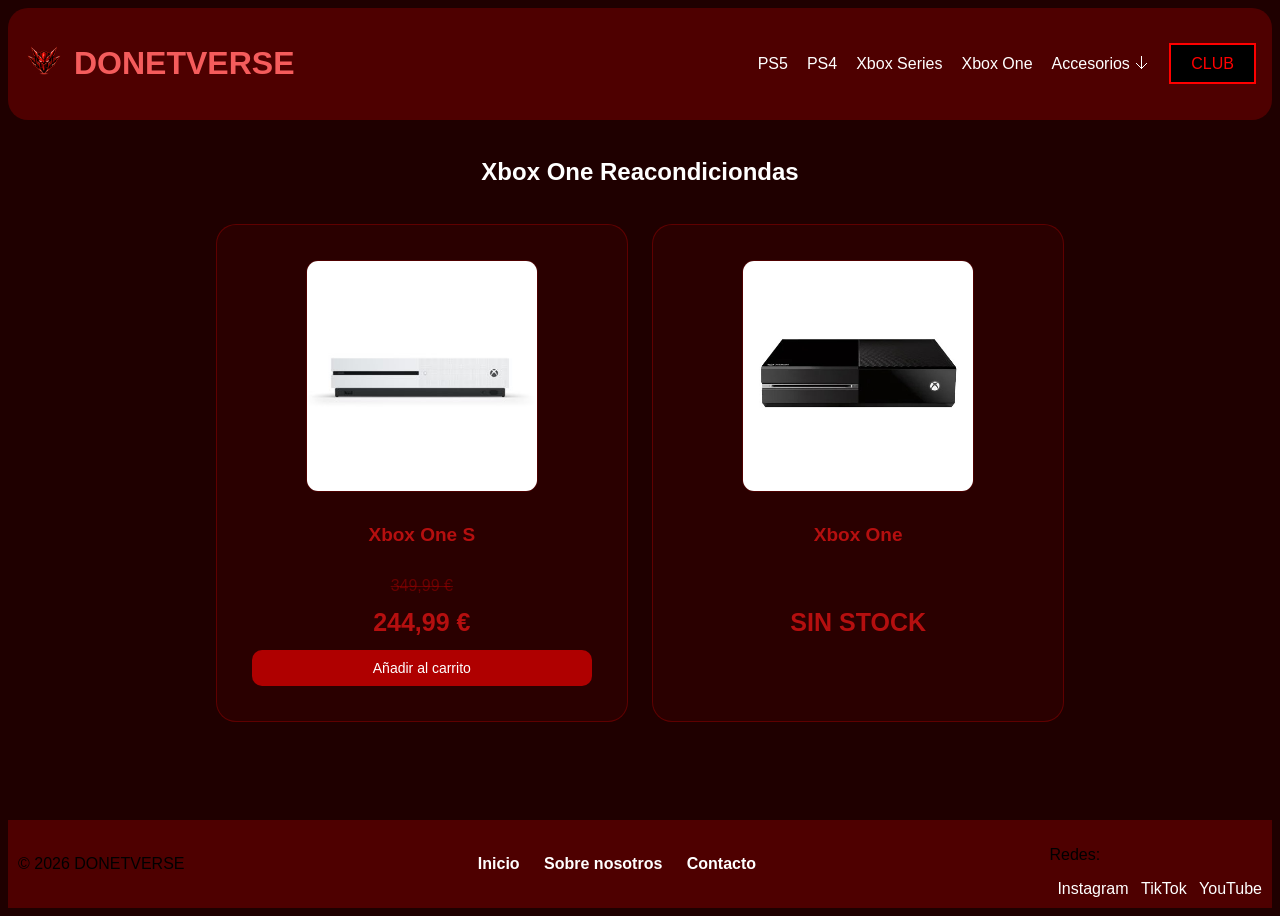
<file: xboxone.html>
<!DOCTYPE html>
<html lang="en">
<head>
    <link rel="shortcut icon" href="sources/icono.png" />
    <link rel="stylesheet" href="style.css">
    <meta charset="UTF-8">
    <meta name="viewport" content="width=device-width, initial-scale=1.0">
    <title>Xbox One</title>
</head>
<body>
    <header>
        <div class="logo">
        <a href="index.html"><img src="sources/icono.png" alt="logo"></a>
        <h1 class="titulo"><a href="index.html">DONETVERSE</a></h1>
        </div>
        <nav>
            <a href="ps5.html" class="botones-header">PS5</a>
            <a href="ps4.html" class="botones-header">PS4</a>
            <a href="xboxseries.html" class="botones-header">Xbox Series</a>
            <a href="xboxone.html" class="botones-header">Xbox One</a>
            <div class="desplegable">
                <a href="#" class="botones-header">Accesorios 🡣</a>
                <div class="contenido-desplegable">
                    <a href="acps5.html">PS5</a>
                    <a href="acps4.html">PS4</a>
                    <a href="acxobseries.html">Xbox Series</a>
                    <a href="acxboxone.html">Xbox One</a>
                </div>
            </div>
            <a href="club.html" class="boton-header-club">Club</a>
        </nav>
    </header>
    <br>
    <h2 class="titulo-catalogo">Xbox One Reacondiciondas</h2>
    <br>
    <div class="contenedor-productos">
        <div class="recuadro">
            <img class="recuadro-imagen" src="sources/xboxone/xboxones.jpg">
            <p class="recuadro-titulo">Xbox One S</p>
            <span class="precio-original">349,99 €</span>
            <span class="precio-oferta">244,99 €</span>
            <button class="boton-registrarse" onclick="window.alert('Artículo añadido al carrito')">Añadir al carrito</button>
        </div>
        <div class="recuadro">
            <img class="recuadro-imagen" src="sources/xboxone/xboxone.jpg">
            <p class="recuadro-titulo">Xbox One</p>
            <br>
            <span class="precio-oferta">SIN STOCK</span>
        </div>
    </div>
    <footer class="pie">
        <div class="pie-izquierda">
            <p>© 2026 DONETVERSE</p>
        </div>
        <div class="pie-centro">
            <a href="index.html">Inicio</a>
            <a href="sobrn.html">Sobre nosotros</a>
            <a href="contacto.html">Contacto</a>
        </div>
        <div class="pie-derecha">
            <p>Redes:</p>
            <a href="https://www.instagram.com/">Instagram</a>
            <a href="https://www.tiktok.com/@donetversees">TikTok</a>
            <a href="https://www.youtube.com/@donetverse">YouTube</a>
        </div>
    </footer>
</body>
</html>
</file>
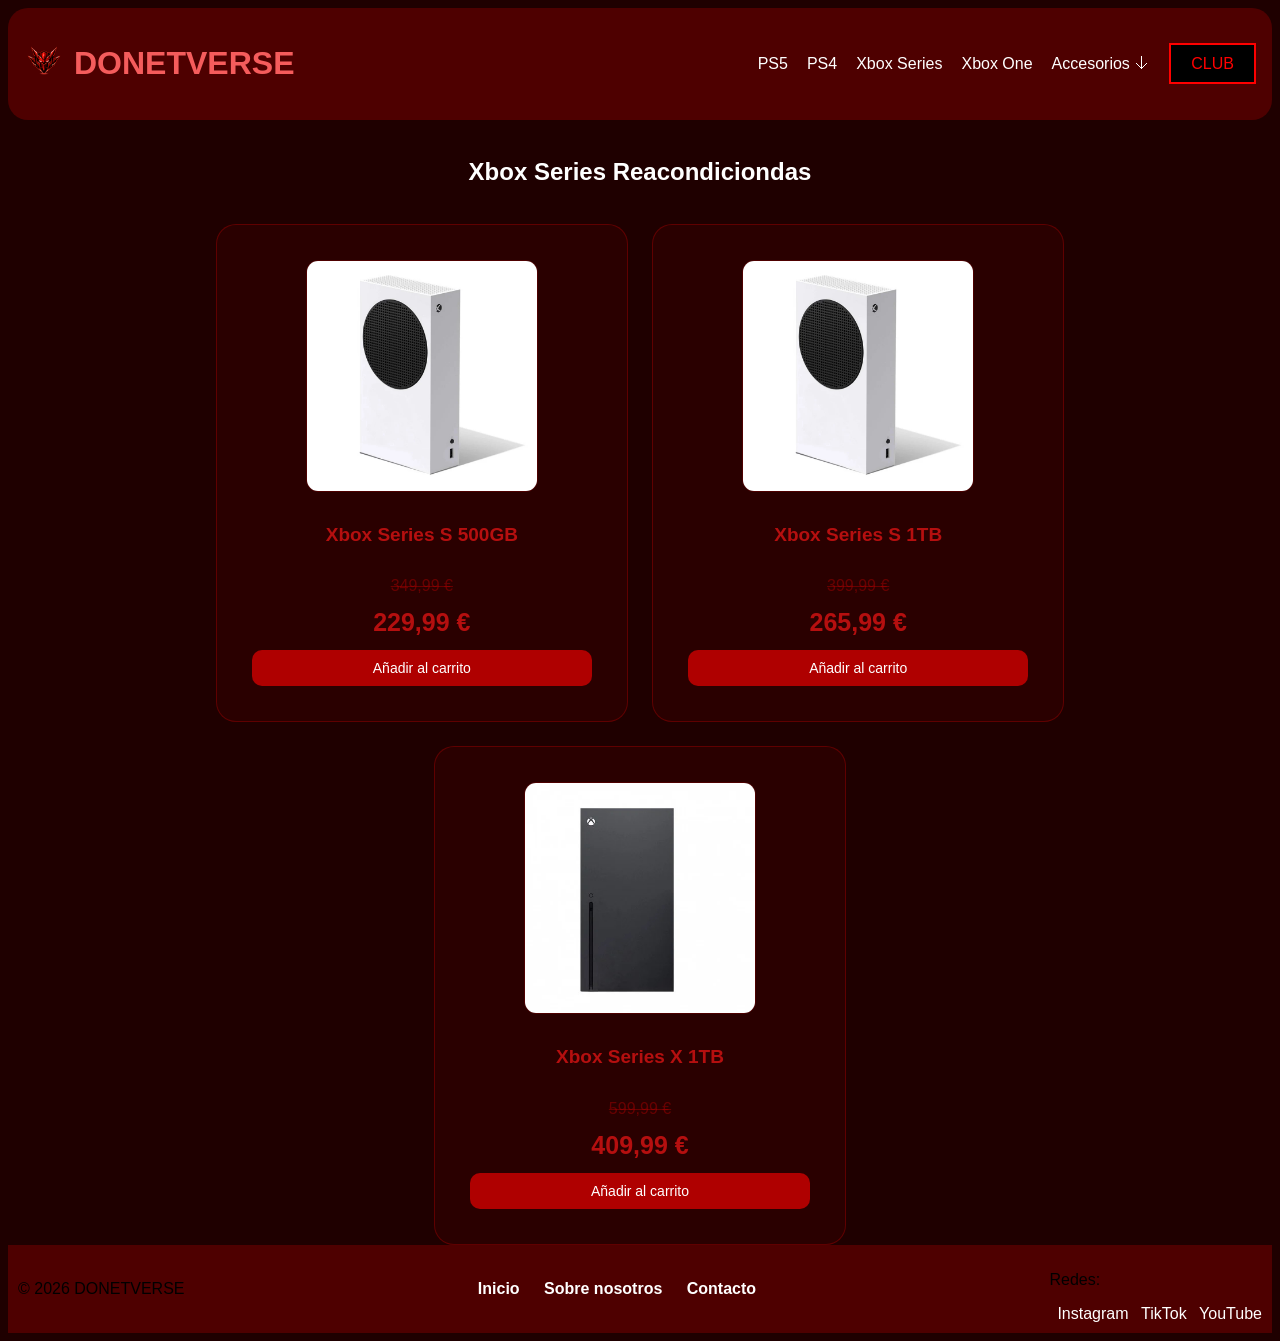
<file: xboxseries.html>
<!DOCTYPE html>
<html lang="en">
<head>
    <link rel="shortcut icon" href="sources/icono.png" />
    <link rel="stylesheet" href="style.css">
    <meta charset="UTF-8">
    <meta name="viewport" content="width=device-width, initial-scale=1.0">
    <title>Xbox Series</title>
</head>
<body>
    <header>
        <div class="logo">
        <a href="index.html"><img src="sources/icono.png" alt="logo"></a>
        <h1 class="titulo"><a href="index.html">DONETVERSE</a></h1>
        </div>
        <nav>
            <a href="ps5.html" class="botones-header">PS5</a>
            <a href="ps4.html" class="botones-header">PS4</a>
            <a href="xboxseries.html" class="botones-header">Xbox Series</a>
            <a href="xboxone.html" class="botones-header">Xbox One</a>
            <div class="desplegable">
                <a href="#" class="botones-header">Accesorios 🡣</a>
                <div class="contenido-desplegable">
                    <a href="acps5.html">PS5</a>
                    <a href="acps4.html">PS4</a>
                    <a href="acxobseries.html">Xbox Series</a>
                    <a href="acxboxone.html">Xbox One</a>
                </div>
            </div>
            <a href="club.html" class="boton-header-club">Club</a>
        </nav>
    </header>
    <br>
    <h2 class="titulo-catalogo">Xbox Series Reacondiciondas</h2>
    <br>
    <div class="contenedor-productos">
        <div class="recuadro">
            <img class="recuadro-imagen" src="sources/xboxseries/xboxseriess.jpg">
            <p class="recuadro-titulo">Xbox Series S 500GB</p>
            <span class="precio-original">349,99 €</span>
            <span class="precio-oferta">229,99 €</span>
            <button class="boton-registrarse" onclick="window.alert('Artículo añadido al carrito')">Añadir al carrito</button>
        </div>
        <div class="recuadro">
            <img class="recuadro-imagen" src="sources/xboxseries/xboxseriess.jpg">
            <p class="recuadro-titulo">Xbox Series S 1TB</p>
            <span class="precio-original">399,99 €</span>
            <span class="precio-oferta">265,99 €</span>
            <button class="boton-registrarse" onclick="window.alert('Artículo añadido al carrito')">Añadir al carrito</button>
        </div>
        <div class="recuadro">
            <img class="recuadro-imagen" src="sources/xboxseries/xboxseriesx.jpg">
            <p class="recuadro-titulo">Xbox Series X 1TB</p>
            <span class="precio-original">599,99 €</span>
            <span class="precio-oferta">409,99 €</span>
            <button class="boton-registrarse" onclick="window.alert('Artículo añadido al carrito')">Añadir al carrito</button>
        </div>
    </div>
    <footer class="pie">
        <div class="pie-izquierda">
            <p>© 2026 DONETVERSE</p>
        </div>
        <div class="pie-centro">
            <a href="index.html">Inicio</a>
            <a href="sobrn.html">Sobre nosotros</a>
            <a href="contacto.html">Contacto</a>
        </div>
        <div class="pie-derecha">
            <p>Redes:</p>
            <a href="https://www.instagram.com/">Instagram</a>
            <a href="https://www.tiktok.com/@donetversees">TikTok</a>
            <a href="https://www.youtube.com/@donetverse">YouTube</a>
        </div>
    </footer>
</body>
</html>
</file>
<file: style.css>
body{
    background-color: rgb(31, 0, 0);
    min-height: 100vh;
    display: flex;
    flex-direction: column;
}

header{
    display: flex;
    justify-content: space-between;
    align-items: center;
    flex-wrap: wrap;
    gap: 10px;
    padding: clamp(8px, 2vw, 16px);
    background-color: rgba(219, 0, 0, 0.25);
    border-radius: clamp(12px, 2vw, 20px);
}

.botones-header{
    font-family: Bahnschrift, Arial, sans-serif;
    color: white;
}

.boton-header-club {
    font-family: "Franklin Gothic Medium", "Franklin Gothic Demi", "Arial Black", "Bahnschrift", "Segoe UI", sans-serif;
    color: red;
    background-color: black;
    border: 2px solid red;
    padding: 10px 20px;
    cursor: pointer;
    text-transform: uppercase;
    transition: 0.3s;
}

.boton-header-club:hover {
    background-color: red;
    color: black;
}

.logo{
    display: flex;
    align-items: center;
}

.logo img{
    width: 40px;
    margin-right: 10px;
}

.titulo a{
    text-decoration: none;
    color: inherit;
}

.titulo {
    transition: transform 0.3s ease;
    font-family: Impact, Haettenschweiler, 'Arial Black', sans-serif;
    color:rgb(245, 92, 92);
}

.titulo:hover {
    transform: scale(1.24) rotate(-6deg);
}

nav a{
    margin-left: 15px;
    text-decoration: none;
    color: black;
}


.slider {
    width: 100%;
    height: 56.25vw;
    max-height: 73vh;
    overflow: hidden;
    margin-top: 20px;
}

.slides {
    display: flex;
    width: 500%;
    height: 100%;
    animation: slide 20s infinite;
}

.slides img {
    width: 20%;
    height: 100%;
    object-fit: cover;
    object-position: center;
    display: block;
    flex-shrink: 0;
}


@keyframes slide {
    0%   { transform: translateX(0%); }
    20%  { transform: translateX(0%); }
    25%  { transform: translateX(-20%); }
    45%  { transform: translateX(-20%); }
    50%  { transform: translateX(-40%); }
    70%  { transform: translateX(-40%); }
    75%  { transform: translateX(-60%); }
    95%  { transform: translateX(-60%); }
    100% { transform: translateX(-80%); }
}

.texto-central {
    position: absolute;
    top: 50%;
    left: 50%;
    transform: translate(-50%, -50%);
    z-index: 10;
    text-align: center;
    display: flex;
    flex-direction: column;
    align-items: center;
    gap: 20px;
}

.titulo-slider {
    font-size: 2.37rem;
    font-family: "Arial Black", Gadget, sans-serif;
    color: white;
    text-shadow: 2px 2px 8px rgba(0, 0, 0, 0.7);
    margin: 0;
}

.boton-slider {
    padding: 14px 36px;
    font-size: 1.1rem;
    background-color: transparent;
    color: white;
    border: 2px solid white;
    border-radius: 16px;
    text-decoration: none;
    font-family: Consolas, "Courier New", monospace;
    cursor: pointer;
    letter-spacing: 1px;
    transition: background-color 0.3s ease, color 0.3s ease;
}

.boton-slider:hover {
    border-color: rgb(155, 0, 0);
    color: rgb(255, 112, 112);
}

.formulario {
    display: flex;
    justify-content: center;
    padding: 2rem;
}

.caja {
    background-color: rgba(219, 0, 0, 0.12);
    border: 1px solid rgba(219, 0, 0, 0.3);
    border-radius: 20px;
    padding: 2rem 2.5rem;
    display: flex;
    flex-direction: column;
    width: 100%;
    max-width: 380px;
    box-sizing: border-box;
}

.form-box legend {
    font-size: 18px;
    font-weight: 500;
    padding: 0 0.5rem;
    margin-bottom: 0.5rem;
}

.form-box label {
    font-size: 14px;
    margin-bottom: 0.5rem;
}

.valor {
    width: 100%;
    padding: 9px 14px;
    margin-bottom: 10px;
    border-radius: 10px;
    border: 1px solid rgba(219, 0, 0, 0.35);
    background-color: rgba(255, 255, 255, 0.55);
    font-size: 14px;
    box-sizing: border-box;
    outline: none;
}

.form-input:focus {
    border-color: rgba(219, 0, 0, 0.7);
    background-color: rgba(255, 255, 255, 0.75);
}

.boton-registrarse {
    width: 100%;
    padding: 10px;
    border-radius: 10px;
    border: none;
    background-color: rgba(219, 0, 0, 0.75);
    color: white;
    font-size: 14px;
    font-weight: 500;
    cursor: pointer;
    transition: 0.3s;
}

.boton-registrarse:hover {
    background-color: rgba(180, 0, 0, 0.9);
    transition: 0.3s;
}

.boton-sesion {
    width: 100%;
    padding: 9px;
    border-radius: 10px;
    border: 1px solid rgba(219, 0, 0, 0.4);
    background-color: transparent;
    color: rgba(180, 0, 0, 0.9);
    font-size: 14px;
    cursor: pointer;
    transition: 0.3s;
}

.boton-sesion:hover {
    background-color: rgba(219, 0, 0, 0.08);
    transition: 0.3s;
}

.datos-personales{
    font-family: Consolas, "Courier New", monospace;
    color: rgb(181, 15, 15);
}

.titulo-clubdonetverse{
    font-family: Verdana, Geneva, sans-serif;
    color: rgb(181, 15, 15);
}

.iniciar-sesion{
    font-family: "Trebuchet MS", Verdana, sans-serif;
    color: rgb(181, 15, 15);
}

.boton-reset {
    width: 100%;
    display: flex;
    justify-content: center;
    align-items: center;
    padding: 5px;
    margin-top: 6px;
    border-radius: 10px;
    border: 1.5px dashed rgba(219, 0, 0, 0.45);
    background: transparent;
    color: rgba(180, 0, 0, 0.75);
    font-size: 13px;
    font-family: Consolas, "Courier New", monospace;
    letter-spacing: 0.5px;
    cursor: pointer;
    transition: 0.3s;
}

.boton-reset:hover {
    background-color: rgba(219, 0, 0, 0.06);
    border-color: rgba(219, 0, 0, 0.7);
    color: rgb(160, 0, 0);
}

.caja-info {
    background-color: rgba(219, 0, 0, 0.12);
    border: 1px solid rgba(219, 0, 0, 0.3);
    border-radius: 20px;
    padding: 2rem 2.5rem;
    display: flex;
    flex-direction: column;
    box-sizing: border-box;
    max-width: 420px;
    gap: 0.75rem;
}

.caja-info-izquierda {
    font-family: 'Lucida Sans', 'Lucida Sans Regular', 'Lucida Grande', 'Lucida Sans Unicode', Geneva, Verdana, sans-serif;
    color: rgb(134, 23, 23);
    margin-right: auto;
    margin-left: 10%;
    border-radius: 20px;
}

.caja-info-derecha {
    font-family: 'Lucida Sans', 'Lucida Sans Regular', 'Lucida Grande', 'Lucida Sans Unicode', Geneva, Verdana, sans-serif;
    color: rgb(134, 23, 23);
    margin-left: auto;
    margin-right: 10%;
    border-radius: 20px;
}

.caja-info-titulo {
    margin: 0;
    font-size: 1.15rem;
    font-weight: 700;
    color: inherit;
}

.caja-info-texto {
    margin: 0;
    font-size: 0.92rem;
    line-height: 1.6;
    opacity: 0.85;
}

.pie {
    display: flex;
    justify-content: space-between;
    align-items: center;
    padding: 10px;
    background-color: rgba(219, 0, 0, 0.25);
    font-family: "Franklin Gothic Medium", "Franklin Gothic Demi", "Arial Black", "Bahnschrift", "Segoe UI", sans-serif;
    margin-top: auto;
}

.pie-centro a {
    margin: 0 10px;
    text-decoration: none;
    color: white;
    font-weight: bold;
}

.pie-derecha a {
    margin-left: 8px;
    text-decoration: none;
    color: white;
}

.titulo-redes {
    text-decoration: underline;
    color: rgb(209, 81, 81);
}

.grupo-opciones {
    display: flex;
    flex-direction: column;
    gap: 6px;
    margin-bottom: 6px;
}

.opcion-check {
    font-family: 'Trebuchet MS', 'Lucida Sans Unicode', 'Lucida Grande', 'Lucida Sans', Arial, sans-serif;
    display: flex;
    align-items: center;
    gap: 10px;
    font-size: 13px;
    color: rgb(231, 188, 188);
    cursor: pointer;
    user-select: none;
}

.opcion-radio {
    font-family: 'Trebuchet MS', 'Lucida Sans Unicode', 'Lucida Grande', 'Lucida Sans', Arial, sans-serif;
    color: rgb(231, 188, 188);
}



.titulo-catalogo{
    color: white;
    text-align: center;
    font-family: Verdana, Geneva, Tahoma, sans-serif;
}

.contenedor-productos {
    display: flex;
    justify-content: center;
    gap: 1.5rem;
    flex-wrap: wrap;
}

.recuadro {
    background-color: rgba(219, 0, 0, 0.06);
    border: 1px solid rgba(219, 0, 0, 0.3);
    border-radius: 20px;
    padding: 2.2rem;
    display: flex;
    flex-direction: column;
    align-items: center;
    width: 340px;
    gap: 0.8rem;
    transition: transform 0.25s, box-shadow 0.25s;
}

.recuadro:hover {
    transform: translateY(-4px);
    box-shadow: 0 8px 24px rgba(219, 0, 0, 0.15);
}

.recuadro-imagen {
    width: 230px;
    height: 230px;
    object-fit: cover;
    border-radius: 12px;
    border: 1px solid rgba(219, 0, 0, 0.2);
}

.recuadro-titulo {
    font-family: Bahnschrift, Arial, sans-serif;
    font-size: 19px;
    font-weight: 600;
    color: rgb(181, 15, 15);
    text-align: center;
}

.precio-original {
    font-family: Bahnschrift, Arial, sans-serif;
    font-size: 16px;
    color: rgba(180, 0, 0, 0.45);
    text-decoration: line-through;
}

.precio-oferta {
    font-family: Bahnschrift, Arial, sans-serif;
    font-size: 25px;
    font-weight: 700;
    color: rgb(181, 15, 15);
}



.desplegable {
    position: relative;
    display: inline-block;
}

.contenido-desplegable {
    font-family:Impact, Haettenschweiler, 'Arial Narrow Bold', sans-serif;
    position: absolute;
    top: calc(100% + 4px);
    left: 0;
    background: white;
    border: 1px solid #ddd;
    border-radius: 6px;
    min-width: 180px;
    z-index: 10;
    opacity: 0;
    visibility: hidden;
    transition: opacity 0.2s, visibility 0s linear 0.5s;
}

.desplegable:hover .contenido-desplegable {
    opacity: 1;
    visibility: visible;
    transition: opacity 0.2s, visibility 0s linear 0s;
}

.contenido-desplegable a {
    display: block;
    padding: 10px 16px;
    text-decoration: none;
    color: #333;
}




.password-reset{
    text-decoration: none;
    color: red;
}



.sobre-texto {
    font-size: 1rem;
    line-height: 1.8;
    color: inherit;
    margin: 0 0 1.2em 0;
    text-align: left;
    max-width: 700px;
}
 
.sobre-firma {
    margin-top: 2em;
    font-style: italic;
    opacity: 0.75;
}

.caja-sobrenosotros {
    background-color: rgba(219, 0, 0, 0.12);
    border: 1px solid rgba(219, 0, 0, 0.3);
    border-radius: 20px;
    padding: 2rem 2.5rem;
    display: flex;
    flex-direction: column;
    width: 100%;
    max-width: 700px;
    box-sizing: border-box;
}

.sobre-texto{
    color: rgb(228, 97, 97);
    font-family: 'Lucida Sans', 'Lucida Sans Regular', 'Lucida Grande', 'Lucida Sans Unicode', Geneva, Verdana, sans-serif;
}
</file>
